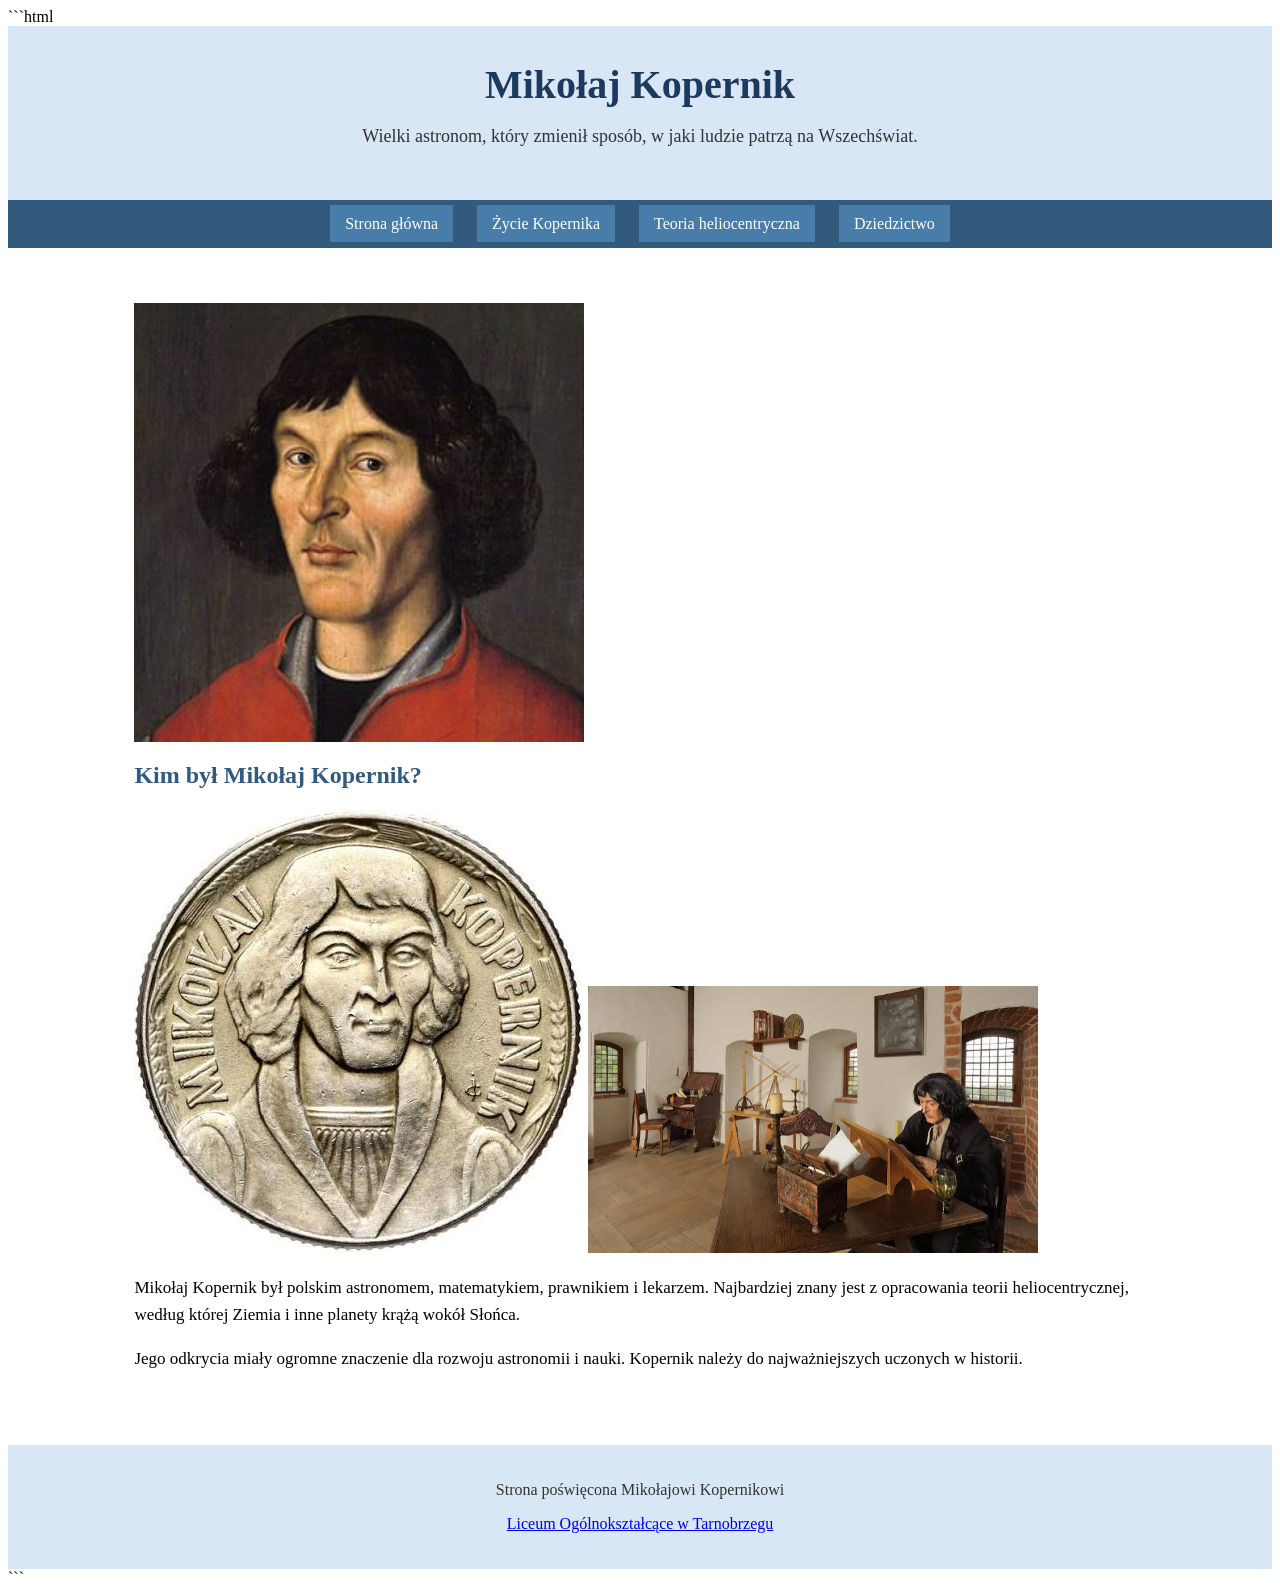
<file: index.htm>
```html
<!DOCTYPE html>
<html lang="pl">
<head>
    <meta charset="UTF-8">
    <title>Mikołaj Kopernik</title>
    <link rel="stylesheet" href="style.css">
</head>
<body>

    <header>
        <h1>Mikołaj Kopernik</h1>
        <p>Wielki astronom, który zmienił sposób, w jaki ludzie patrzą na Wszechświat.</p>
    </header>

    <nav>
        <a href="index.htm">Strona główna</a>
        <a href="zycie.htm">Życie Kopernika</a>
        <a href="teoria.htm">Teoria heliocentryczna</a>
        <a href="dziedzictwo.htm">Dziedzictwo</a>
    </nav>

    <main>
	<img src="kopernik.jpg" alt="Portret Mikołaja Kopernika">
        <h2>Kim był Mikołaj Kopernik?</h2>
		<img src="moneta.jpg" alt="Moneta z wizerunkiem Mikołaja Kopernika">

<img src="muzeum.jpg" alt="Muzeum Mikołaja Kopernika">

        <p>
            Mikołaj Kopernik był polskim astronomem, matematykiem,
            prawnikiem i lekarzem. Najbardziej znany jest z opracowania
            teorii heliocentrycznej, według której Ziemia i inne planety
            krążą wokół Słońca.
        </p>

        <p>
            Jego odkrycia miały ogromne znaczenie dla rozwoju astronomii
            i nauki. Kopernik należy do najważniejszych uczonych
            w historii.
        </p>
    </main>

    <footer>
    <p>Strona poświęcona Mikołajowi Kopernikowi</p>

    <p>
        <a href="https://lo.tarnobrzeg.pl">Liceum Ogólnokształcące w Tarnobrzegu</a>
    </p>
</footer>

</body>
</html>
```
</file>
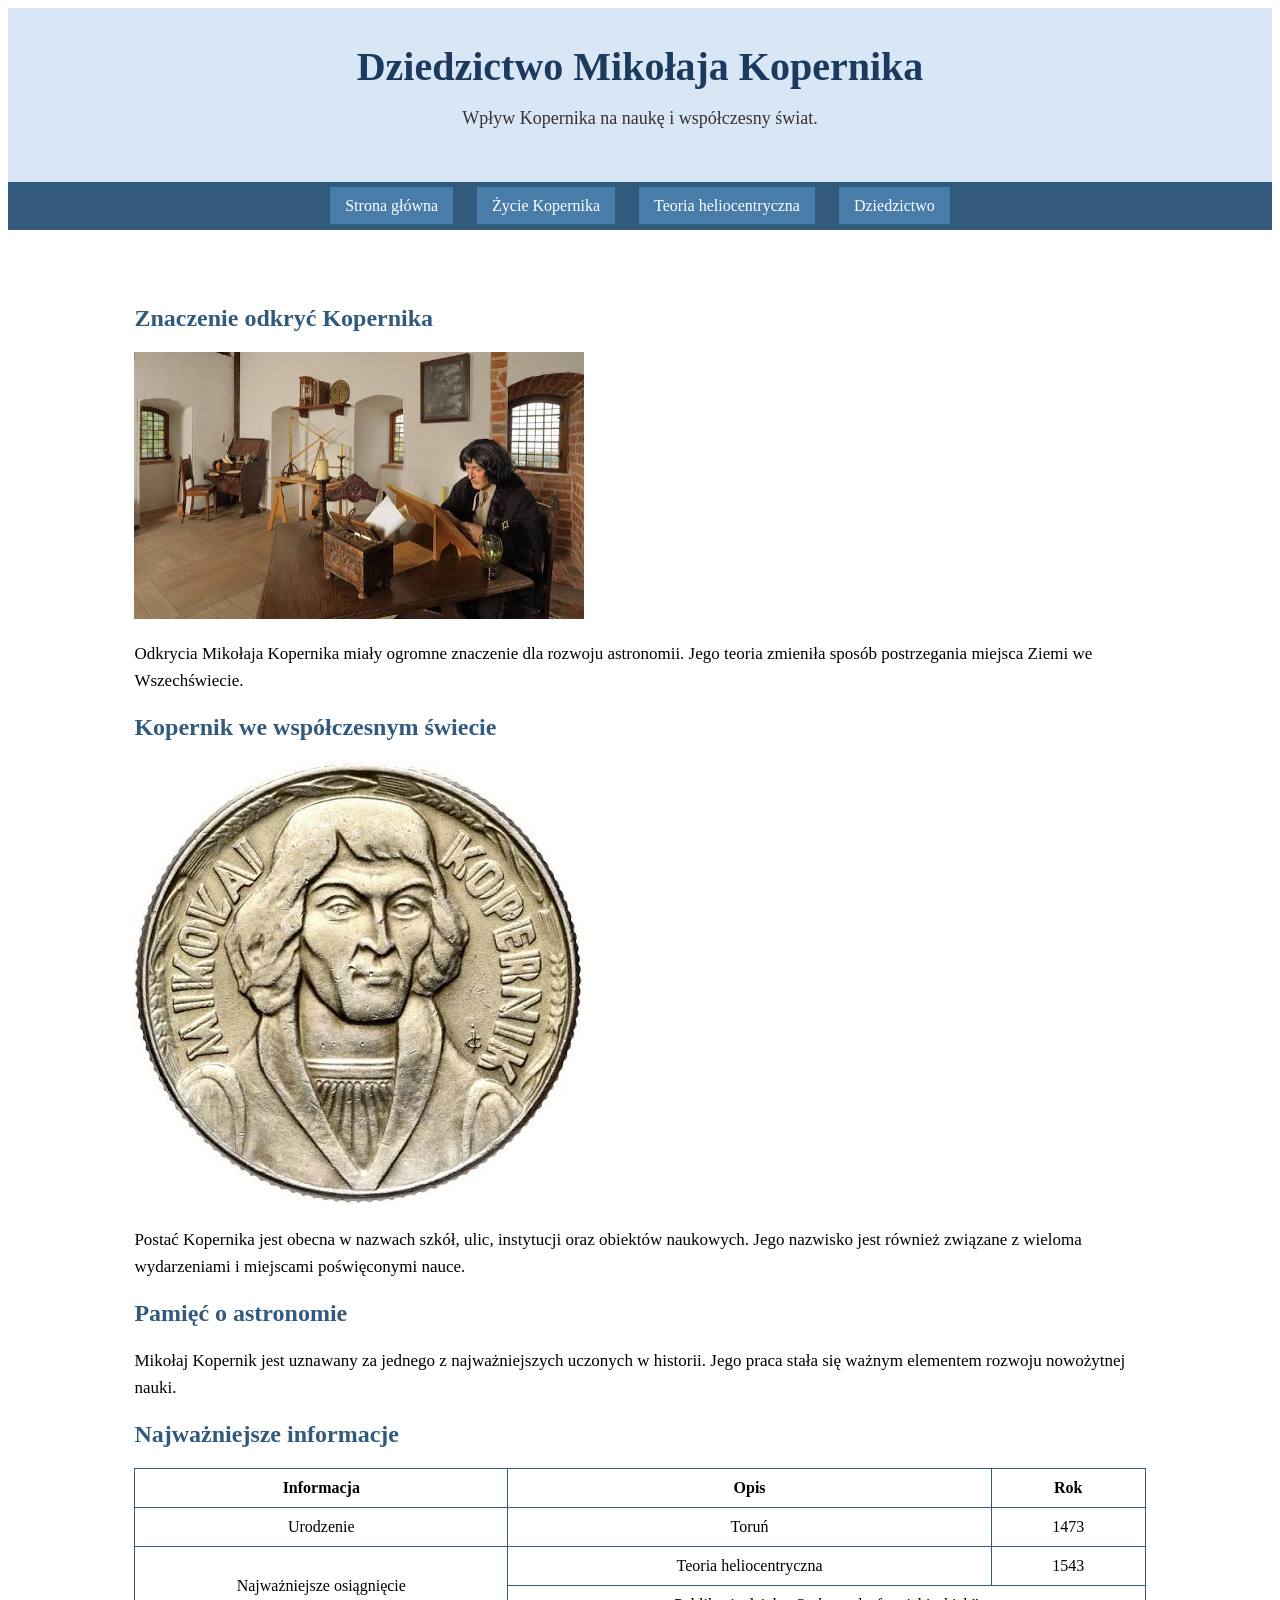
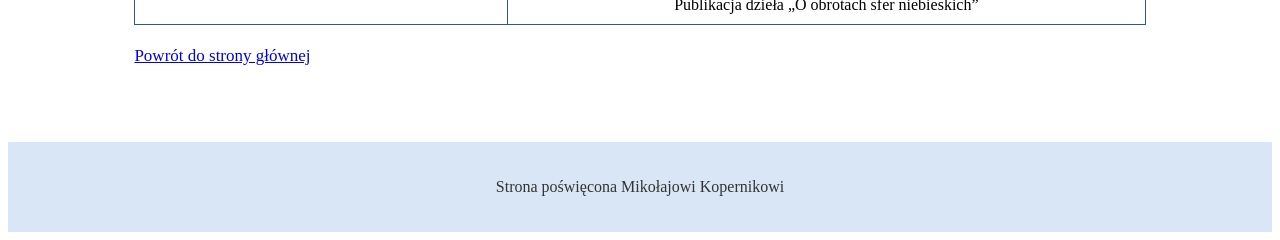
<file: dziedzictwo.htm>
<!DOCTYPE html>
<html lang="pl">
<head>
    <meta charset="UTF-8">
    <title>Dziedzictwo Mikołaja Kopernika</title>
    <link rel="stylesheet" href="style.css">
</head>
<body>

    <header>
        <h1>Dziedzictwo Mikołaja Kopernika</h1>
        <p>Wpływ Kopernika na naukę i współczesny świat.</p>
    </header>

    <nav>
        <a href="index.htm">Strona główna</a>
        <a href="zycie.htm">Życie Kopernika</a>
        <a href="teoria.htm">Teoria heliocentryczna</a>
        <a href="dziedzictwo.htm">Dziedzictwo</a>
    </nav>

    <main>

        <h2>Znaczenie odkryć Kopernika</h2>
		<img src="muzeum.jpg" alt="Muzeum Mikołaja Kopernika">

        <p>
            Odkrycia Mikołaja Kopernika miały ogromne znaczenie
            dla rozwoju astronomii. Jego teoria zmieniła sposób
            postrzegania miejsca Ziemi we Wszechświecie.
        </p>

        <h2>Kopernik we współczesnym świecie</h2>
		<img src="moneta.jpg" alt="Moneta z wizerunkiem Mikołaja Kopernika">

        <p>
            Postać Kopernika jest obecna w nazwach szkół, ulic,
            instytucji oraz obiektów naukowych. Jego nazwisko
            jest również związane z wieloma wydarzeniami
            i miejscami poświęconymi nauce.
        </p>

        <h2>Pamięć o astronomie</h2>

        <p>
            Mikołaj Kopernik jest uznawany za jednego z
            najważniejszych uczonych w historii. Jego praca
            stała się ważnym elementem rozwoju nowożytnej nauki.
        </p>
<h2>Najważniejsze informacje</h2>

<table>
    <tr>
        <th>Informacja</th>
        <th>Opis</th>
        <th>Rok</th>
    </tr>

    <tr>
        <td>Urodzenie</td>
        <td>Toruń</td>
        <td>1473</td>
    </tr>

    <tr>
        <td rowspan="2">Najważniejsze osiągnięcie</td>
        <td>Teoria heliocentryczna</td>
        <td>1543</td>
    </tr>

    <tr>
        <td colspan="2">Publikacja dzieła „O obrotach sfer niebieskich”</td>
    </tr>
</table>
        <p class="powrot">
            <a href="index.htm">Powrót do strony głównej</a>
        </p>

    </main>

    <footer>
        <p>Strona poświęcona Mikołajowi Kopernikowi</p>
    </footer>

</body>
</html>
</file>
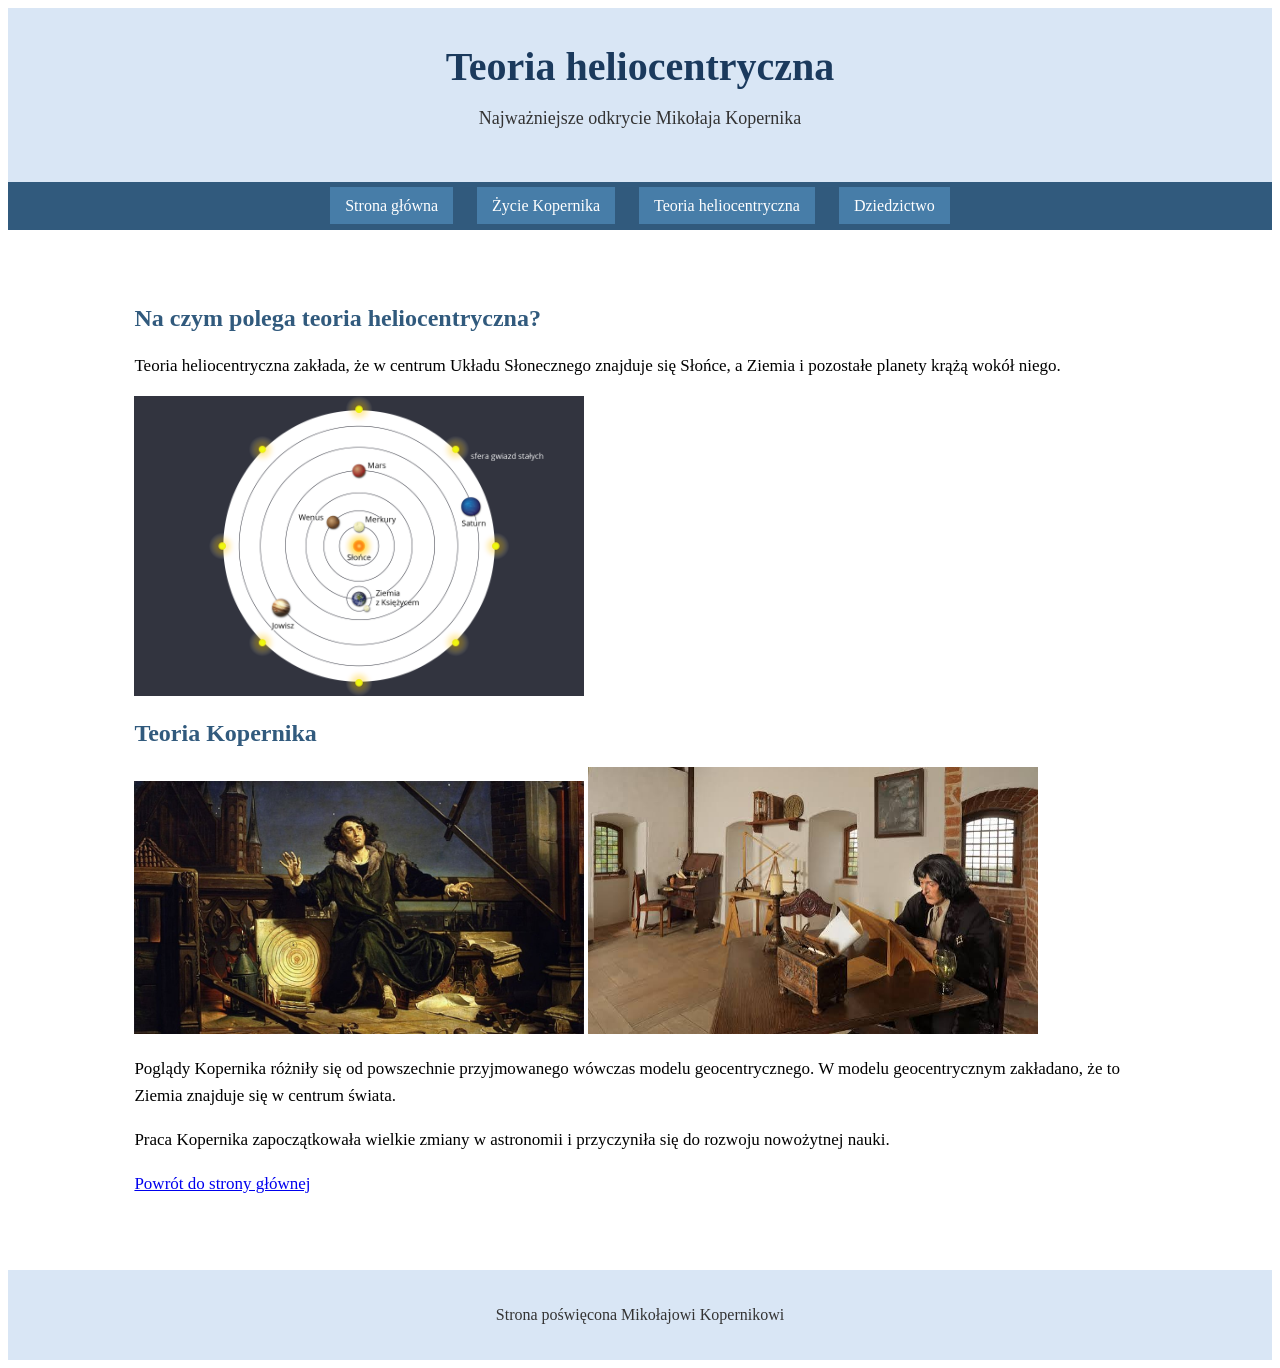
<file: teoria.htm>
<!DOCTYPE html>
<html lang="pl">
<head>
    <meta charset="UTF-8">
    <title>Teoria heliocentryczna</title>
    <link rel="stylesheet" href="style.css">
</head>
<body>

    <header>
        <h1>Teoria heliocentryczna</h1>
        <p>Najważniejsze odkrycie Mikołaja Kopernika</p>
    </header>

    <nav>
        <a href="index.htm">Strona główna</a>
        <a href="zycie.htm">Życie Kopernika</a>
        <a href="teoria.htm">Teoria heliocentryczna</a>
        <a href="dziedzictwo.htm">Dziedzictwo</a>
    </nav>

    <main>

        <h2>Na czym polega teoria heliocentryczna?</h2>

        <p>
            Teoria heliocentryczna zakłada, że w centrum Układu
            Słonecznego znajduje się Słońce, a Ziemia i pozostałe
            planety krążą wokół niego.
        </p>

        <img src="uklad.png" alt="Schemat teorii heliocentrycznej">

        <h2>Teoria Kopernika</h2>
		<img src="obserwatorium.jpg" alt="Obserwatorium astronomiczne">

		<img src="muzeum.jpg" alt="Muzeum Mikołaja Kopernika">

        <p>
            Poglądy Kopernika różniły się od powszechnie przyjmowanego
            wówczas modelu geocentrycznego. W modelu geocentrycznym
            zakładano, że to Ziemia znajduje się w centrum świata.
        </p>

        <p>
            Praca Kopernika zapoczątkowała wielkie zmiany w astronomii
            i przyczyniła się do rozwoju nowożytnej nauki.
        </p>

        <p class="powrot">
            <a href="index.htm">Powrót do strony głównej</a>
        </p>

    </main>

    <footer>
        <p>Strona poświęcona Mikołajowi Kopernikowi</p>
    </footer>

</body>
</html>
</file>
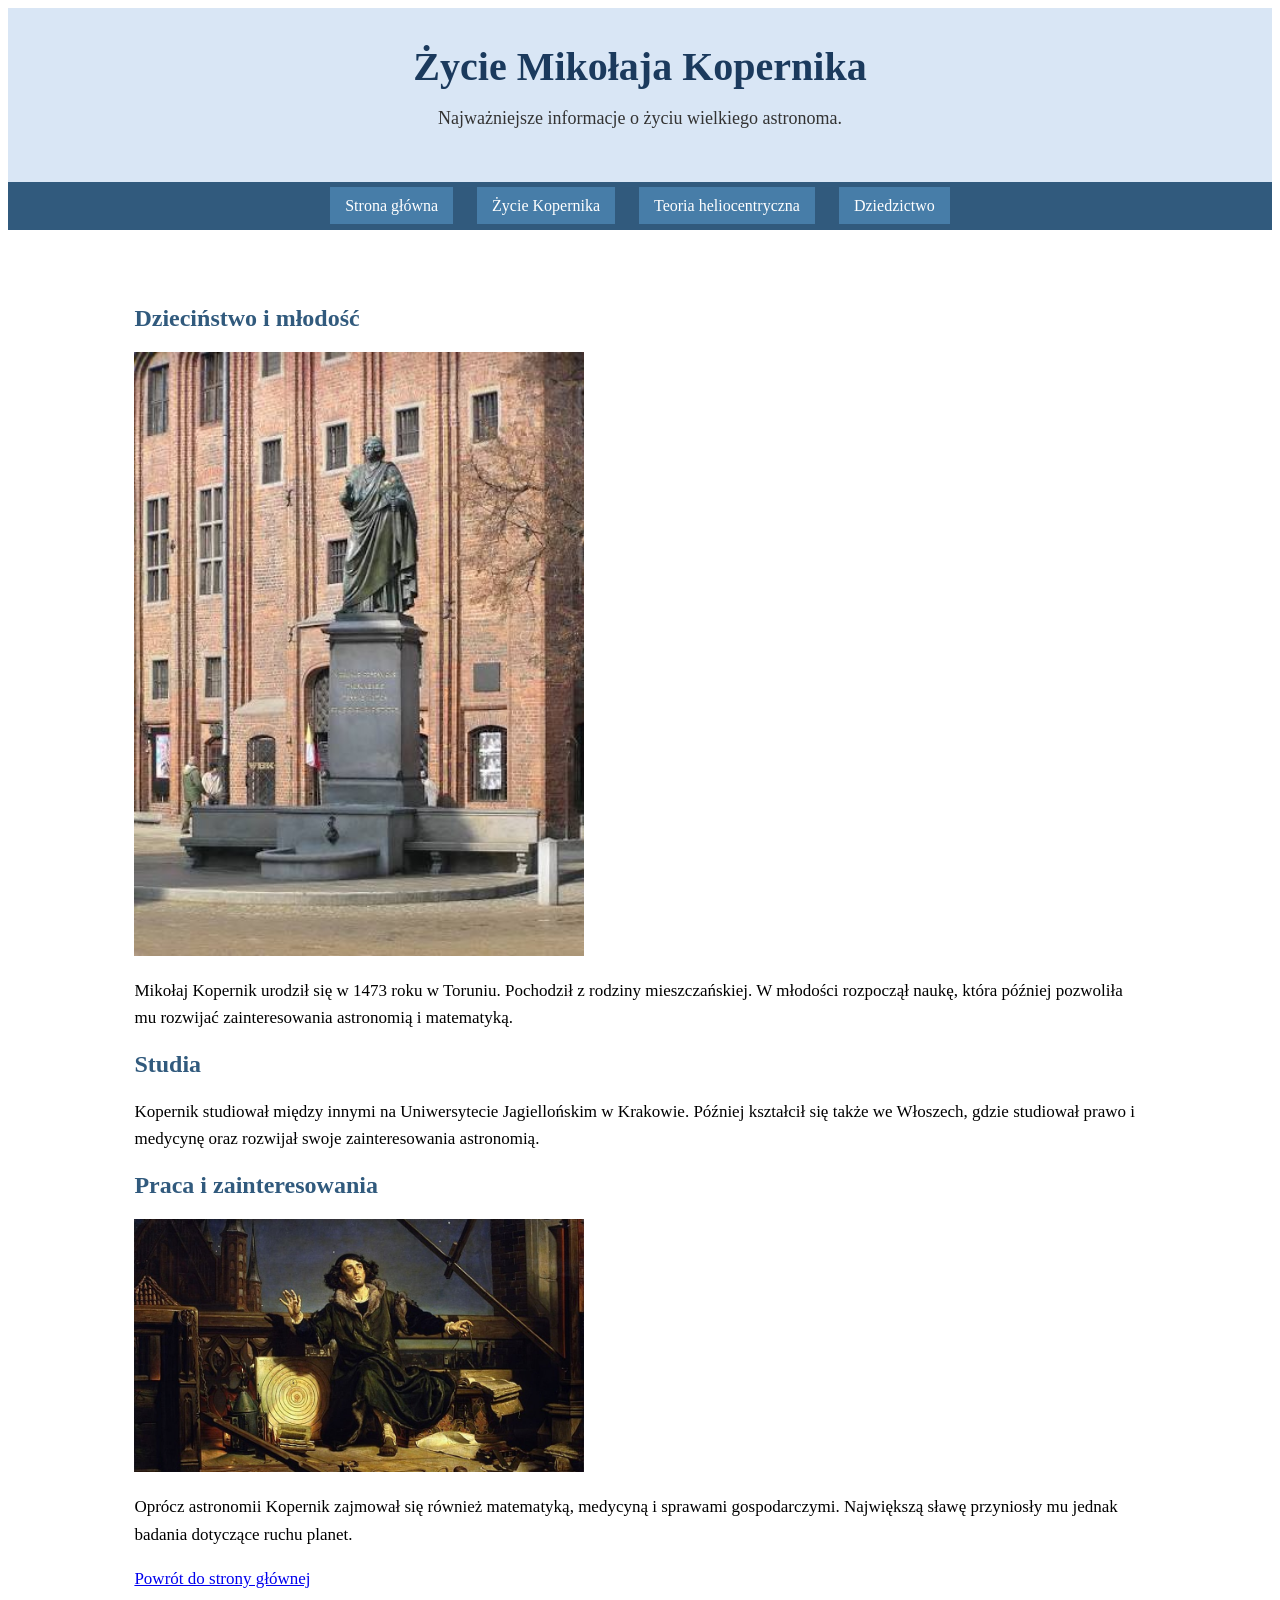
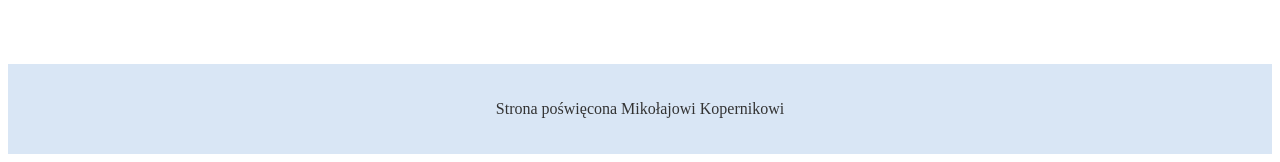
<file: zycie.htm>
<!DOCTYPE html>
<html lang="pl">
<head>
    <meta charset="UTF-8">
    <title>Życie Mikołaja Kopernika</title>
    <link rel="stylesheet" href="style.css">
</head>
<body>

    <header>
        <h1>Życie Mikołaja Kopernika</h1>
        <p>Najważniejsze informacje o życiu wielkiego astronoma.</p>
    </header>

    <nav>
        <a href="index.htm">Strona główna</a>
        <a href="zycie.htm">Życie Kopernika</a>
        <a href="teoria.htm">Teoria heliocentryczna</a>
        <a href="dziedzictwo.htm">Dziedzictwo</a>
    </nav>

    <main>
        <h2>Dzieciństwo i młodość</h2>
		<img src="torun.jpg" alt="Toruń">

        <p>
            Mikołaj Kopernik urodził się w 1473 roku w Toruniu.
            Pochodził z rodziny mieszczańskiej. W młodości rozpoczął
            naukę, która później pozwoliła mu rozwijać zainteresowania
            astronomią i matematyką.
        </p>

        <h2>Studia</h2>

        <p>
            Kopernik studiował między innymi na Uniwersytecie
            Jagiellońskim w Krakowie. Później kształcił się także
            we Włoszech, gdzie studiował prawo i medycynę oraz
            rozwijał swoje zainteresowania astronomią.
        </p>

        <h2>Praca i zainteresowania</h2>
		<img src="obserwatorium.jpg" alt="Obserwatorium astronomiczne">

        <p>
            Oprócz astronomii Kopernik zajmował się również
            matematyką, medycyną i sprawami gospodarczymi.
            Największą sławę przyniosły mu jednak badania dotyczące
            ruchu planet.
        </p>

        <p class="powrot">
            <a href="index.htm">Powrót do strony głównej</a>
        </p>
    </main>

    <footer>
        <p>Strona poświęcona Mikołajowi Kopernikowi</p>
    </footer>

</body>
</html>
</file>
<file: style.css>
```css
body {
    margin: 0;
    background-color: #f2f4f8;
    color: #222222;
    font-family: Arial, sans-serif;
}

header {
    background-color: #d9e6f5;
    text-align: center;
    padding: 35px;
}

header h1 {
    margin: 0;
    font-size: 40px;
    color: #1b3a5d;
}

header p {
    font-size: 18px;
    color: #333333;
}

nav {
    background-color: #315a7d;
    text-align: center;
    padding: 15px;
}

nav a {
    color: white;
    text-decoration: none;
    margin: 10px;
    padding: 10px 15px;
    background-color: #477da8;
}

nav a:hover {
    background-color: #6a9bc1;
}

main {
    width: 80%;
    margin: 30px auto;
    padding: 25px;
    background-color: white;
}

main h2 {
    color: #315a7d;
}

main p {
    font-size: 17px;
    line-height: 1.6;
}

footer {
    background-color: #d9e6f5;
    text-align: center;
    padding: 20px;
    color: #333333;
}

main img {
    width: 450px;
    height: auto;
}
table {
    border-collapse: collapse;
    width: 100%;
}

th, td {
    border: 1px solid #315a7d;
    padding: 10px;
    text-align: center;
}
</file>
